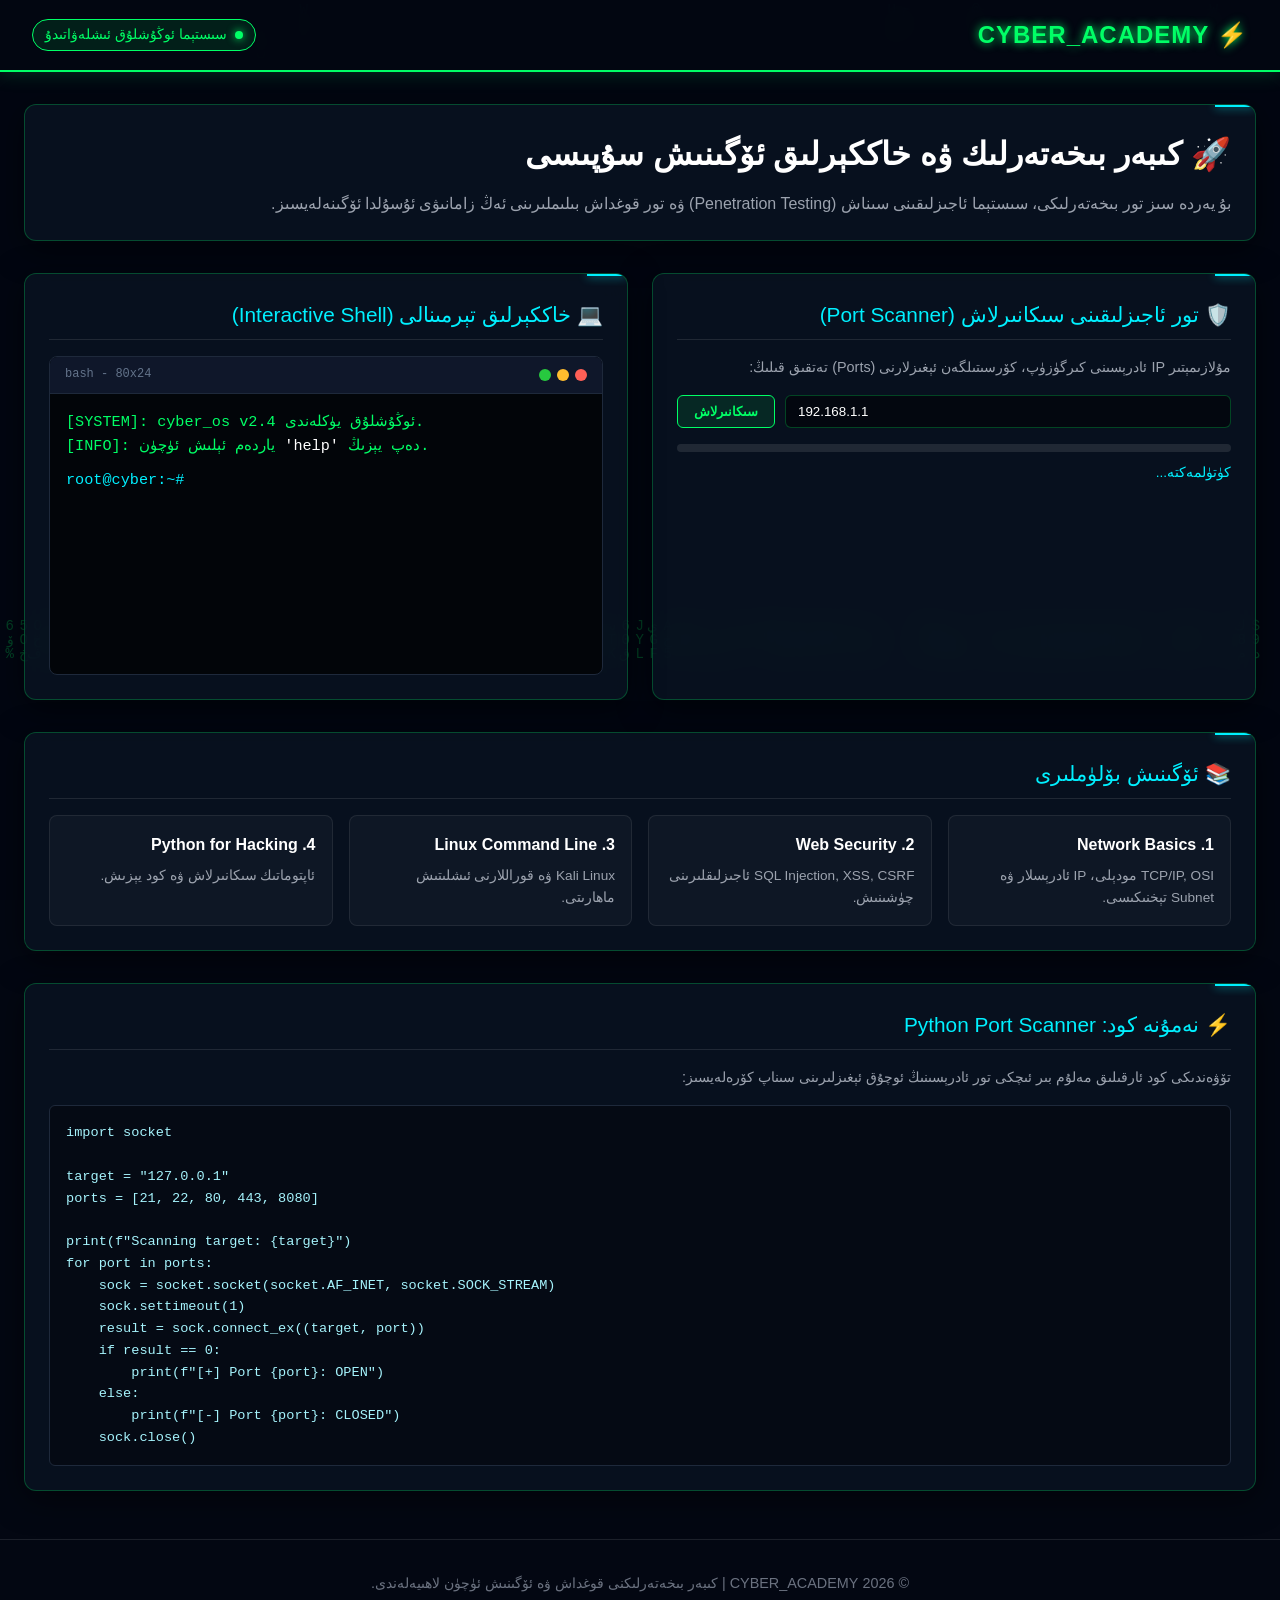
<file: index.html>
<!DOCTYPE html>
<html lang="ug" dir="rtl">
<head>
    <meta charset="UTF-8">
    <meta name="viewport" content="width=device-width, initial-scale=1.0">
    <title>CYBER_SEC // خاككېرلىق ئۆگىنىش مەركىزى</title>
    <style>
        :root {
            --bg-color: #030712;
            --main-green: #00ff66;
            --main-cyan: #00f0ff;
            --alert-red: #ff0055;
            --card-bg: rgba(10, 20, 35, 0.75);
            --border-color: rgba(0, 255, 102, 0.25);
            --font-family: 'Segoe UI', Tahoma, Geneva, Verdana, sans-serif;
        }

        * {
            box-sizing: border-box;
            margin: 0;
            padding: 0;
        }

        body {
            background-color: var(--bg-color);
            color: #d1d5db;
            font-family: var(--font-family);
            overflow-x: hidden;
            line-height: 1.6;
        }

        /* Background Matrix Canvas */
        #matrix-canvas {
            position: fixed;
            top: 0;
            left: 0;
            width: 100vw;
            height: 100vh;
            z-index: -1;
            opacity: 0.25;
        }

        /* Header Layout */
        header {
            border-bottom: 2px solid var(--main-green);
            background: rgba(3, 7, 18, 0.9);
            backdrop-filter: blur(10px);
            position: sticky;
            top: 0;
            z-index: 100;
            padding: 1rem 2rem;
            display: flex;
            justify-content: space-between;
            align-items: center;
            box-shadow: 0 0 20px rgba(0, 255, 102, 0.2);
        }

        .logo {
            display: flex;
            align-items: center;
            gap: 12px;
            font-size: 1.5rem;
            font-weight: bold;
            color: var(--main-green);
            text-shadow: 0 0 10px var(--main-green);
            letter-spacing: 1px;
        }

        .status-badge {
            background: rgba(0, 255, 102, 0.1);
            border: 1px solid var(--main-green);
            color: var(--main-green);
            padding: 4px 12px;
            border-radius: 20px;
            font-size: 0.85rem;
            display: flex;
            align-items: center;
            gap: 8px;
        }

        .pulse-dot {
            width: 8px;
            height: 8px;
            background-color: var(--main-green);
            border-radius: 50%;
            box-shadow: 0 0 8px var(--main-green);
            animation: pulse 1.5s infinite;
        }

        @keyframes pulse {
            0% { opacity: 0.3; transform: scale(0.8); }
            50% { opacity: 1; transform: scale(1.2); }
            100% { opacity: 0.3; transform: scale(0.8); }
        }

        /* Main Container */
        .container {
            max-width: 1300px;
            margin: 2rem auto;
            padding: 0 1.5rem;
            display: grid;
            grid-template-columns: 1fr;
            gap: 2rem;
        }

        /* Glowing Cyber Cards */
        .cyber-card {
            background: var(--card-bg);
            border: 1px solid var(--border-color);
            border-radius: 12px;
            padding: 1.5rem;
            backdrop-filter: blur(12px);
            box-shadow: 0 8px 32px 0 rgba(0, 0, 0, 0.5);
            position: relative;
            overflow: hidden;
            transition: all 0.3s ease;
        }

        .cyber-card::before {
            content: '';
            position: absolute;
            top: 0;
            right: 0;
            width: 40px;
            height: 2px;
            background: var(--main-cyan);
            box-shadow: 0 0 10px var(--main-cyan);
        }

        .cyber-card:hover {
            border-color: var(--main-cyan);
            box-shadow: 0 0 20px rgba(0, 240, 255, 0.2);
            transform: translateY(-2px);
        }

        .card-title {
            color: var(--main-cyan);
            font-size: 1.3rem;
            margin-bottom: 1rem;
            display: flex;
            align-items: center;
            gap: 10px;
            border-bottom: 1px solid rgba(255, 255, 255, 0.1);
            padding-bottom: 0.5rem;
        }

        /* Grid Section for Tools & Modules */
        .grid-2 {
            display: grid;
            grid-template-columns: repeat(auto-fit, minmax(320px, 1fr));
            gap: 1.5rem;
        }

        /* Terminal Window */
        .terminal-container {
            background: #020509;
            border: 1px solid #1e293b;
            border-radius: 8px;
            font-family: 'Courier New', Courier, monospace;
            overflow: hidden;
        }

        .terminal-header {
            background: #0f172a;
            padding: 8px 15px;
            display: flex;
            justify-content: space-between;
            align-items: center;
            border-bottom: 1px solid #1e293b;
        }

        .terminal-buttons {
            display: flex;
            gap: 6px;
        }

        .dot {
            width: 12px;
            height: 12px;
            border-radius: 50%;
        }

        .dot-red { background: #ff5f56; }
        .dot-yellow { background: #ffbd2e; }
        .dot-green { background: #27c93f; }

        .terminal-body {
            padding: 1rem;
            height: 280px;
            overflow-y: auto;
            direction: ltr;
            text-align: left;
            color: var(--main-green);
            font-size: 0.95rem;
        }

        .terminal-input-line {
            display: flex;
            align-items: center;
            gap: 8px;
            margin-top: 10px;
        }

        .prompt { color: var(--main-cyan); }

        .terminal-input {
            background: transparent;
            border: none;
            color: #fff;
            font-family: inherit;
            font-size: inherit;
            width: 100%;
            outline: none;
        }

        /* Buttons */
        .btn {
            background: rgba(0, 255, 102, 0.1);
            border: 1px solid var(--main-green);
            color: var(--main-green);
            padding: 8px 16px;
            border-radius: 6px;
            cursor: pointer;
            font-weight: bold;
            transition: all 0.2s;
            display: inline-flex;
            align-items: center;
            gap: 8px;
        }

        .btn:hover {
            background: var(--main-green);
            color: #000;
            box-shadow: 0 0 15px var(--main-green);
        }

        .btn-cyan {
            background: rgba(0, 240, 255, 0.1);
            border-color: var(--main-cyan);
            color: var(--main-cyan);
        }

        .btn-cyan:hover {
            background: var(--main-cyan);
            color: #000;
            box-shadow: 0 0 15px var(--main-cyan);
        }

        /* Modules Grid */
        .module-list {
            display: grid;
            grid-template-columns: repeat(auto-fit, minmax(240px, 1fr));
            gap: 1rem;
            margin-top: 1rem;
        }

        .module-item {
            background: rgba(255, 255, 255, 0.03);
            border: 1px solid rgba(255, 255, 255, 0.08);
            padding: 1rem;
            border-radius: 8px;
        }

        .module-item h4 {
            color: #fff;
            margin-bottom: 0.5rem;
        }

        /* Progress Bar */
        .progress-bar-bg {
            background: rgba(255, 255, 255, 0.1);
            height: 8px;
            border-radius: 4px;
            overflow: hidden;
            margin-top: 10px;
        }

        .progress-bar-fill {
            background: var(--main-green);
            height: 100%;
            width: 0%;
            transition: width 0.5s ease;
            box-shadow: 0 0 10px var(--main-green);
        }

        /* Code View */
        pre {
            background: #050a14;
            padding: 1rem;
            border-radius: 6px;
            border: 1px solid #1e293b;
            direction: ltr;
            text-align: left;
            color: #a5f3fc;
            overflow-x: auto;
            font-size: 0.85rem;
        }

        footer {
            text-align: center;
            padding: 2rem;
            border-top: 1px solid rgba(255, 255, 255, 0.1);
            margin-top: 3rem;
            color: #6b7280;
            font-size: 0.9rem;
        }
    </style>
</head>
<body>

    <!-- Background Matrix FX -->
    <canvas id="matrix-canvas"></canvas>

    <!-- Header -->
    <header>
        <div class="logo">
            <span>⚡ CYBER_ACADEMY</span>
        </div>
        <div class="status-badge">
            <span class="pulse-dot"></span>
            <span>سىستېما ئوڭۇشلۇق ئىشلەۋاتىدۇ</span>
        </div>
    </header>

    <!-- Main Content -->
    <div class="container">
        
        <!-- Hero Welcome -->
        <div class="cyber-card">
            <h1 style="color: #fff; margin-bottom: 10px; font-size: 2rem;">🚀 كىبەر بىخەتەرلىك ۋە خاككېرلىق ئۆگىنىش سۇپىسى</h1>
            <p style="color: #9ca3af;">
                بۇ يەردە سىز تور بىخەتەرلىكى، سىستېما ئاجىزلىقىنى سىناش (Penetration Testing) ۋە تور قوغداش بىلىملىرىنى ئەڭ زامانىۋى ئۇسۇلدا ئۆگىنەلەيسىز.
            </p>
        </div>

        <!-- Dynamic Grid: Scanner & Terminal -->
        <div class="grid-2">
            
            <!-- Interactive Scanner -->
            <div class="cyber-card">
                <div class="card-title">
                    🛡️ تور ئاجىزلىقىنى سىكانىرلاش (Port Scanner)
                </div>
                <p style="font-size: 0.9rem; margin-bottom: 1rem; color: #9ca3af;">
                    مۇلازىمېتىر IP ئادرېسىنى كىرگۈزۈپ، كۆرسىتىلگەن ئېغىزلارنى (Ports) تەتقىق قىلىڭ:
                </p>
                <div style="display: flex; gap: 10px; margin-bottom: 1rem;">
                    <input type="text" id="target-ip" value="192.168.1.1" style="background: rgba(0,0,0,0.5); border: 1px solid var(--border-color); color: #fff; padding: 8px 12px; border-radius: 6px; flex: 1; outline: none; direction: ltr;">
                    <button class="btn" onclick="startScan()">سىكانىرلاش</button>
                </div>

                <div class="progress-bar-bg">
                    <div class="progress-bar-fill" id="scan-progress"></div>
                </div>
                <div id="scan-status" style="margin-top: 10px; font-size: 0.85rem; color: var(--main-cyan);">
                    كۈتۈلمەكتە...
                </div>
            </div>

            <!-- Interactive Interactive Terminal -->
            <div class="cyber-card">
                <div class="card-title">
                    💻 خاككېرلىق تېرمىنالى (Interactive Shell)
                </div>
                <div class="terminal-container">
                    <div class="terminal-header">
                        <div class="terminal-buttons">
                            <span class="dot dot-red"></span>
                            <span class="dot dot-yellow"></span>
                            <span class="dot dot-green"></span>
                        </div>
                        <span style="font-size: 0.75rem; color: #64748b;">bash - 80x24</span>
                    </div>
                    <div class="terminal-body" id="term-body">
                        <div>[SYSTEM]: cyber_os v2.4 ئوڭۇشلۇق يۈكلەندى.</div>
                        <div>[INFO]: ياردەم ئېلىش ئۈچۈن <span style="color: #fff;">'help'</span> دەپ يېزىڭ.</div>
                        <div class="terminal-input-line">
                            <span class="prompt">root@cyber:~#</span>
                            <input type="text" class="terminal-input" id="term-input" autofocus>
                        </div>
                    </div>
                </div>
            </div>

        </div>

        <!-- Learning Modules -->
        <div class="cyber-card">
            <div class="card-title">
                📚 ئۆگىنىش بۆلۈملىرى
            </div>
            <div class="module-list">
                <div class="module-item">
                    <h4>1. Network Basics</h4>
                    <p style="font-size: 0.85rem; color: #9ca3af;">TCP/IP, OSI مودېلى، IP ئادرېسلار ۋە Subnet تېخنىكىسى.</p>
                </div>
                <div class="module-item">
                    <h4>2. Web Security</h4>
                    <p style="font-size: 0.85rem; color: #9ca3af;">SQL Injection, XSS, CSRF ئاجىزلىقلىرىنى چۈشىنىش.</p>
                </div>
                <div class="module-item">
                    <h4>3. Linux Command Line</h4>
                    <p style="font-size: 0.85rem; color: #9ca3af;">Kali Linux ۋە قوراللارنى ئىشلىتىش ماھارىتى.</p>
                </div>
                <div class="module-item">
                    <h4>4. Python for Hacking</h4>
                    <p style="font-size: 0.85rem; color: #9ca3af;">ئاپتوماتىك سىكانىرلاش ۋە كود يېزىش.</p>
                </div>
            </div>
        </div>

        <!-- Code Example Section -->
        <div class="cyber-card">
            <div class="card-title">
                ⚡ نەمۇنە كود: Python Port Scanner
            </div>
            <p style="font-size: 0.9rem; margin-bottom: 1rem; color: #9ca3af;">
                تۆۋەندىكى كود ئارقىلىق مەلۇم بىر ئىچكى تور ئادرېسىنىڭ ئوچۇق ئېغىزلىرىنى سىناپ كۆرەلەيسىز:
            </p>
<pre><code>import socket

target = "127.0.0.1"
ports = [21, 22, 80, 443, 8080]

print(f"Scanning target: {target}")
for port in ports:
    sock = socket.socket(socket.AF_INET, socket.SOCK_STREAM)
    sock.settimeout(1)
    result = sock.connect_ex((target, port))
    if result == 0:
        print(f"[+] Port {port}: OPEN")
    else:
        print(f"[-] Port {port}: CLOSED")
    sock.close()</code></pre>
        </div>

    </div>

    <!-- Footer -->
    <footer>
        <p>© 2026 CYBER_ACADEMY | كىبەر بىخەتەرلىكنى قوغداش ۋە ئۆگىنىش ئۈچۈن لاھىيەلەندى.</p>
    </footer>

    <!-- JavaScript Logic -->
    <script>
        /* --- 1. Matrix Background Animation --- */
        const canvas = document.getElementById('matrix-canvas');
        const ctx = canvas.getContext('2d');

        function resizeCanvas() {
            canvas.width = window.innerWidth;
            canvas.height = window.innerHeight;
        }
        resizeCanvas();
        window.addEventListener('resize', resizeCanvas);

        const chars = '01ABCDEFGHIJKLMNOPQRSTUVWXYZ0123456789@#$%&*ئابپتجچخداەرزژسشغفقكگڭلمنھوۇۆىي';
        const fontSize = 14;
        const columns = Math.floor(canvas.width / fontSize);
        const drops = Array(columns).fill(1);

        function drawMatrix() {
            ctx.fillStyle = 'rgba(3, 7, 18, 0.05)';
            ctx.fillRect(0, 0, canvas.width, canvas.height);

            ctx.fillStyle = '#00ff66';
            ctx.font = fontSize + 'px monospace';

            for (let i = 0; i < drops.length; i++) {
                const text = chars.charAt(Math.floor(Math.random() * chars.length));
                ctx.fillText(text, i * fontSize, drops[i] * fontSize);

                if (drops[i] * fontSize > canvas.height && Math.random() > 0.975) {
                    drops[i] = 0;
                }
                drops[i]++;
            }
        }
        setInterval(drawMatrix, 33);

        /* --- 2. Port Scanner Simulation --- */
        function startScan() {
            const ip = document.getElementById('target-ip').value;
            const progressBar = document.getElementById('scan-progress');
            const status = document.getElementById('scan-status');

            if(!ip) return;

            progressBar.style.width = '0%';
            status.innerHTML = `[+] ${ip} نى سىكانىرلاش باشلاندى...`;

            let progress = 0;
            const interval = setInterval(() => {
                progress += 10;
                progressBar.style.width = progress + '%';

                if (progress === 30) {
                    status.innerHTML = `[+] Port 80 (HTTP) ... <span style="color:var(--main-green)">ئوچۇق</span>`;
                } else if (progress === 60) {
                    status.innerHTML = `[+] Port 22 (SSH) ... <span style="color:var(--main-green)">ئوچۇق</span>`;
                } else if (progress === 90) {
                    status.innerHTML = `[+] Port 443 (HTTPS) ... <span style="color:var(--main-green)">ئوچۇق</span>`;
                } else if (progress >= 100) {
                    clearInterval(interval);
                    status.innerHTML = `<span style="color:var(--main-green)">✔ سىكانىرلاش تاماملاندى! 3 ئوچۇق ئېغىز تپىلدى.</span>`;
                }
            }, 300);
        }

        /* --- 3. Terminal Emulator --- */
        const termInput = document.getElementById('term-input');
        const termBody = document.getElementById('term-body');

        termInput.addEventListener('keydown', function(e) {
            if (e.key === 'Enter') {
                const cmd = this.value.trim().toLowerCase();
                const inputLine = this.parentElement;
                
                // Print command
                const oldLine = document.createElement('div');
                oldLine.innerHTML = `<span style="color: var(--main-cyan);">root@cyber:~#</span> ${this.value}`;
                termBody.insertBefore(oldLine, inputLine);

                // Command logic
                let response = '';
                if (cmd === 'help') {
                    response = `مەۋجۇت بۇيرۇقلار:<br>- <b style="color:#fff">scan</b>: تورنى سىكانىرلايدۇ<br>- <b style="color:#fff">tools</b>: قوراللار تىزىملىكى<br>- <b style="color:#fff">clear</b>: تېرمىنالنى ئۆچۈرىدۇ<br>- <b style="color:#fff">about</b>: سۇپا ھەققىدە`;
                } else if (cmd === 'scan') {
                    response = `[+] target 127.0.0.1 نى سىكانىرلاۋاتىدۇ...<br>Port 80/tcp OPEN http<br>Port 443/tcp OPEN https`;
                } else if (cmd === 'tools') {
                    response = `1. Nmap (Network Scanner)<br>2. Wireshark (Packet Sniffer)<br>3. Metasploit Framework`;
                } else if (cmd === 'about') {
                    response = `CYBER_ACADEMY v1.0 - كىبەر بىخەتەرلىك ئۆگىنىش بېكىتى.`;
                } else if (cmd === 'clear') {
                    termBody.innerHTML = '';
                    termBody.appendChild(inputLine);
                    this.value = '';
                    return;
                } else if (cmd !== '') {
                    response = `<span style="color: var(--alert-red);">بۇيرۇق تېپىلمىدى: ${cmd}. 'help' دەپ يېزىپ كۆرۈڭ.</span>`;
                }

                if (response) {
                    const resLine = document.createElement('div');
                    resLine.style.marginBottom = '8px';
                    resLine.style.color = '#9ca3af';
                    resLine.innerHTML = response;
                    termBody.insertBefore(resLine, inputLine);
                }

                this.value = '';
                termBody.scrollTop = termBody.scrollHeight;
            }
        });
    </script>
</body>
</html>
</file>
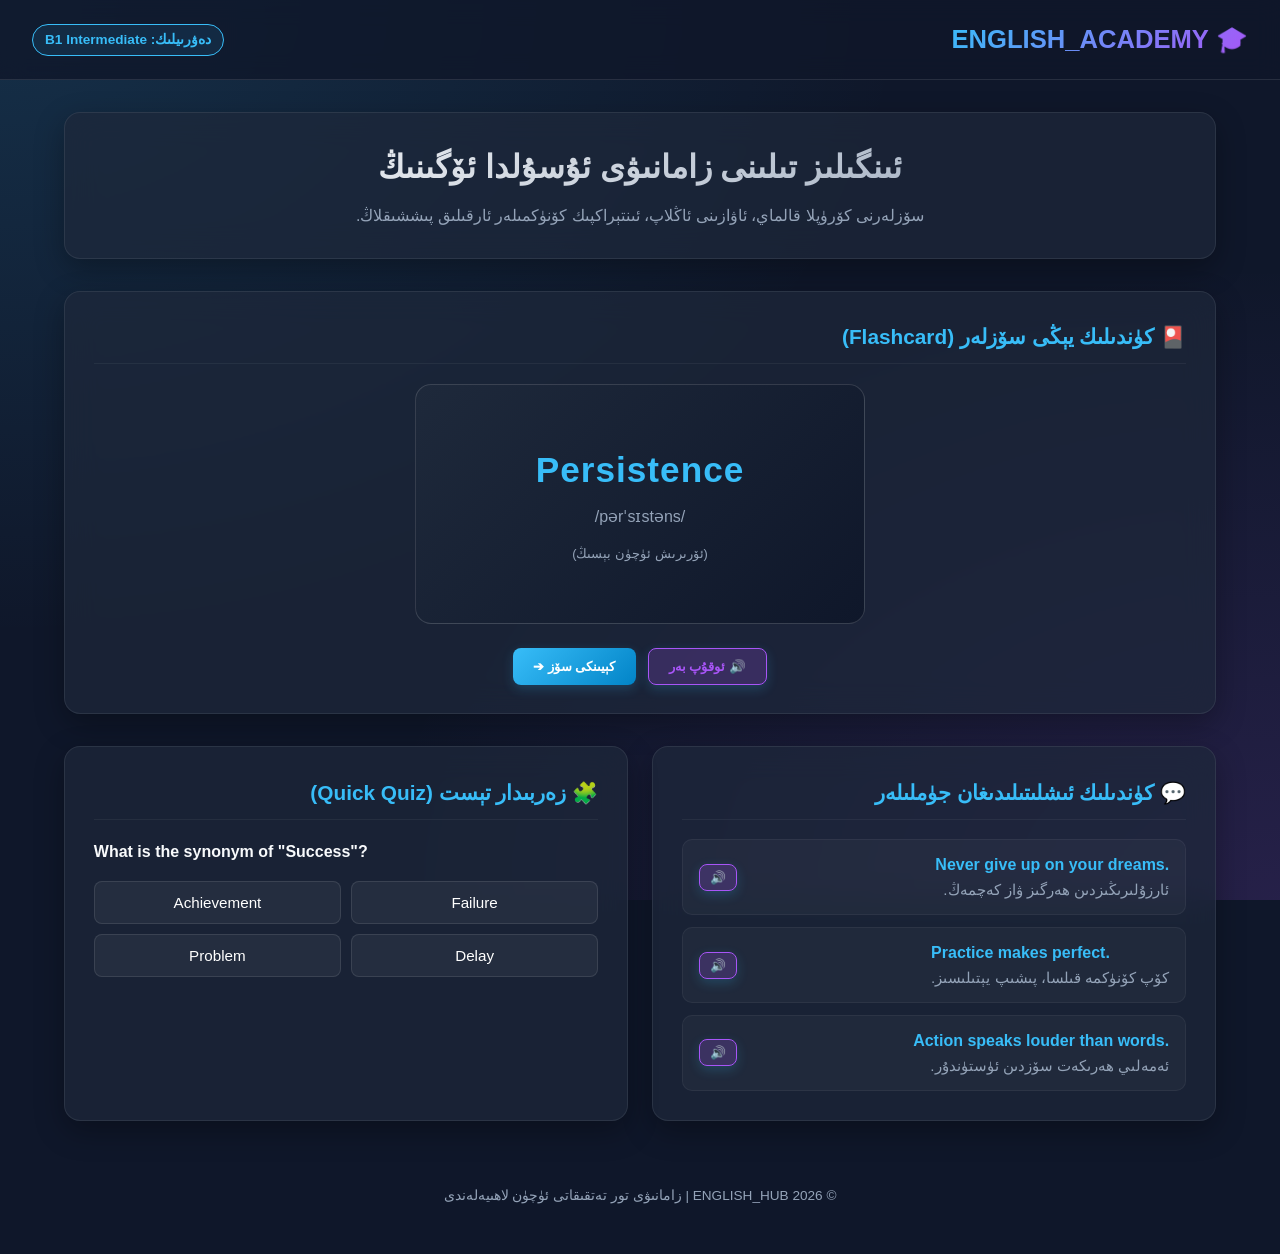
<file: index2.html>
<!DOCTYPE html>
<html lang="ug" dir="rtl">
<head>
    <meta charset="UTF-8">
    <meta name="viewport" content="width=device-width, initial-scale=1.0">
    <title>ENGLISH HUB // ئىنگىلىز تىلى ئۆگىنىش سۇپىسى</title>
    <style>
        :root {
            --bg-color: #0f172a;
            --card-bg: rgba(30, 41, 59, 0.7);
            --accent-blue: #38bdf8;
            --accent-purple: #a855f7;
            --accent-green: #22c55e;
            --text-main: #f8fafc;
            --text-sub: #94a3b8;
            --border-glow: rgba(56, 189, 248, 0.3);
        }

        * {
            box-sizing: border-box;
            margin: 0;
            padding: 0;
            font-family: 'Segoe UI', Tahoma, Geneva, Verdana, sans-serif;
        }

        body {
            background-color: var(--bg-color);
            color: var(--text-main);
            background-image: 
                radial-gradient(at 0% 0%, rgba(56, 189, 248, 0.15) 0px, transparent 50%),
                radial-gradient(at 100% 100%, rgba(168, 85, 247, 0.15) 0px, transparent 50%);
            background-attachment: fixed;
            min-height: 100vh;
            line-height: 1.6;
            padding-bottom: 3rem;
        }

        /* Header Layout */
        header {
            background: rgba(15, 23, 42, 0.8);
            backdrop-filter: blur(12px);
            border-bottom: 1px solid rgba(255, 255, 255, 0.1);
            padding: 1.2rem 2rem;
            position: sticky;
            top: 0;
            z-index: 100;
            display: flex;
            justify-content: space-between;
            align-items: center;
        }

        .logo {
            font-size: 1.6rem;
            font-weight: 800;
            background: linear-gradient(135deg, var(--accent-blue), var(--accent-purple));
            -webkit-background-clip: text;
            -webkit-text-fill-color: transparent;
            display: flex;
            align-items: center;
            gap: 10px;
        }

        .level-badge {
            background: rgba(56, 189, 248, 0.1);
            border: 1px solid var(--accent-blue);
            color: var(--accent-blue);
            padding: 4px 12px;
            border-radius: 20px;
            font-size: 0.85rem;
            font-weight: bold;
        }

        /* Main Container */
        .container {
            max-width: 1200px;
            margin: 2rem auto;
            padding: 0 1.5rem;
            display: grid;
            gap: 2rem;
        }

        /* Glassmorphism Cards */
        .glass-card {
            background: var(--card-bg);
            backdrop-filter: blur(16px);
            border: 1px solid rgba(255, 255, 255, 0.08);
            border-radius: 16px;
            padding: 1.8rem;
            box-shadow: 0 10px 30px rgba(0, 0, 0, 0.3);
            transition: transform 0.3s ease, border-color 0.3s ease;
        }

        .glass-card:hover {
            border-color: var(--border-glow);
            transform: translateY(-3px);
        }

        .card-header {
            font-size: 1.3rem;
            font-weight: bold;
            color: var(--accent-blue);
            margin-bottom: 1.2rem;
            display: flex;
            align-items: center;
            gap: 10px;
            border-bottom: 1px solid rgba(255, 255, 255, 0.05);
            padding-bottom: 0.6rem;
        }

        /* Interactive Flashcard Section */
        .flashcard-container {
            display: flex;
            flex-direction: column;
            align-items: center;
            gap: 1.5rem;
        }

        .flashcard {
            width: 100%;
            max-width: 450px;
            height: 240px;
            perspective: 1000px;
            cursor: pointer;
        }

        .flashcard-inner {
            position: relative;
            width: 100%;
            height: 100%;
            text-align: center;
            transition: transform 0.6s cubic-bezier(0.4, 0, 0.2, 1);
            transform-style: preserve-3d;
            border-radius: 16px;
        }

        .flashcard.flipped .flashcard-inner {
            transform: rotateY(180deg);
        }

        .card-front, .card-back {
            position: absolute;
            width: 100%;
            height: 100%;
            backface-visibility: hidden;
            border-radius: 16px;
            display: flex;
            flex-direction: column;
            justify-content: center;
            align-items: center;
            padding: 1.5rem;
            border: 1px solid rgba(255, 255, 255, 0.15);
        }

        .card-front {
            background: linear-gradient(135deg, #1e293b, #0f172a);
            color: var(--accent-blue);
        }

        .card-back {
            background: linear-gradient(135deg, #3b0764, #1e1b4b);
            color: var(--accent-purple);
            transform: rotateY(180deg);
        }

        .word-en {
            font-size: 2.2rem;
            font-weight: bold;
            direction: ltr;
            letter-spacing: 1px;
        }

        .phonetic {
            font-size: 1rem;
            color: var(--text-sub);
            margin-top: 5px;
            direction: ltr;
        }

        .word-ug {
            font-size: 1.8rem;
            font-weight: bold;
            color: #fff;
        }

        .controls {
            display: flex;
            gap: 12px;
        }

        .btn {
            background: linear-gradient(135deg, var(--accent-blue), #0284c7);
            color: #fff;
            border: none;
            padding: 10px 20px;
            border-radius: 8px;
            font-weight: bold;
            cursor: pointer;
            transition: all 0.2s ease;
            display: inline-flex;
            align-items: center;
            gap: 8px;
            box-shadow: 0 4px 12px rgba(56, 189, 248, 0.2);
        }

        .btn:hover {
            opacity: 0.9;
            transform: scale(1.03);
        }

        .btn-audio {
            background: rgba(168, 85, 247, 0.2);
            border: 1px solid var(--accent-purple);
            color: var(--accent-purple);
        }

        .btn-audio:hover {
            background: var(--accent-purple);
            color: #fff;
        }

        /* Grid Layout for Modules */
        .grid-2 {
            display: grid;
            grid-template-columns: repeat(auto-fit, minmax(320px, 1fr));
            gap: 1.5rem;
        }

        /* Daily Phrases Table */
        .phrase-list {
            display: flex;
            flex-direction: column;
            gap: 12px;
        }

        .phrase-item {
            background: rgba(255, 255, 255, 0.03);
            border: 1px solid rgba(255, 255, 255, 0.05);
            padding: 12px 16px;
            border-radius: 10px;
            display: flex;
            justify-content: space-between;
            align-items: center;
        }

        .phrase-en {
            direction: ltr;
            font-weight: 600;
            color: var(--accent-blue);
        }

        .phrase-ug {
            color: var(--text-sub);
            font-size: 0.95rem;
        }

        /* Quiz Box */
        .quiz-options {
            display: grid;
            grid-template-columns: 1fr 1fr;
            gap: 10px;
            margin-top: 1rem;
        }

        .quiz-btn {
            background: rgba(255, 255, 255, 0.05);
            border: 1px solid rgba(255, 255, 255, 0.1);
            color: #fff;
            padding: 12px;
            border-radius: 8px;
            cursor: pointer;
            transition: all 0.2s;
            font-size: 0.95rem;
        }

        .quiz-btn:hover {
            background: rgba(56, 189, 248, 0.2);
            border-color: var(--accent-blue);
        }

        footer {
            text-align: center;
            margin-top: 4rem;
            color: var(--text-sub);
            font-size: 0.85rem;
        }
    </style>
</head>
<body>

    <!-- Header -->
    <header>
        <div class="logo">
            🎓 ENGLISH_ACADEMY
        </div>
        <div class="level-badge">
            دەۋرىيلىك: B1 Intermediate
        </div>
    </header>

    <div class="container">

        <!-- Banner -->
        <div class="glass-card" style="text-align: center;">
            <h1 style="font-size: 2rem; margin-bottom: 10px; background: linear-gradient(135deg, #fff, var(--text-sub)); -webkit-background-clip: text; -webkit-text-fill-color: transparent;">
                ئىنگىلىز تىلىنى زامانىۋى ئۇسۇلدا ئۆگىنىڭ
            </h1>
            <p style="color: var(--text-sub);">
                سۆزلەرنى كۆرۈپلا قالماي، ئاۋازىنى ئاڭلاپ، ئىنتېراكپىك كۆنۈكمىلەر ئارقىلىق پىششىقلاڭ.
            </p>
        </div>

        <!-- Section 1: Flashcard & Audio -->
        <div class="glass-card">
            <div class="card-header">
                🎴 كۈندىلىك يېڭى سۆزلەر (Flashcard)
            </div>
            <div class="flashcard-container">
                
                <div class="flashcard" id="flashcard" onclick="flipCard()">
                    <div class="flashcard-inner">
                        <div class="card-front">
                            <div class="word-en" id="card-en">Persistence</div>
                            <div class="phonetic" id="card-phonetic">/pərˈsɪstəns/</div>
                            <div style="margin-top: 15px; font-size: 0.8rem; color: var(--text-sub);">(ئۆرىرىش ئۈچۈن بېسىڭ)</div>
                        </div>
                        <div class="card-back">
                            <div class="word-ug" id="card-ug">ئىزچىللىق / چىدامچانلىق</div>
                            <div style="margin-top: 10px; font-size: 0.85rem; color: #d8b4fe;">مىسال: Success requires persistence.</div>
                        </div>
                    </div>
                </div>

                <div class="controls">
                    <button class="btn btn-audio" onclick="speakWord()">🔊 ئوقۇپ بەر</button>
                    <button class="btn" onclick="nextCard()">كېيىنكى سۆز ➔</button>
                </div>

            </div>
        </div>

        <!-- Section 2: Phrases & Quiz -->
        <div class="grid-2">
            
            <!-- Daily Phrases -->
            <div class="glass-card">
                <div class="card-header">
                    💬 كۈندىلىك ئىشلىتىلىدىغان جۈملىلەر
                </div>
                <div class="phrase-list">
                    <div class="phrase-item">
                        <div>
                            <div class="phrase-en">Never give up on your dreams.</div>
                            <div class="phrase-ug">ئارزۇلىرىڭىزدىن ھەرگىز ۋاز كەچمەڭ.</div>
                        </div>
                        <button class="btn btn-audio" style="padding: 5px 10px; font-size: 0.8rem;" onclick="speakText('Never give up on your dreams.')">🔊</button>
                    </div>
                    <div class="phrase-item">
                        <div>
                            <div class="phrase-en">Practice makes perfect.</div>
                            <div class="phrase-ug">كۆپ كۆنۈكمە قىلسا، پىشىپ يېتىلىسىز.</div>
                        </div>
                        <button class="btn btn-audio" style="padding: 5px 10px; font-size: 0.8rem;" onclick="speakText('Practice makes perfect.')">🔊</button>
                    </div>
                    <div class="phrase-item">
                        <div>
                            <div class="phrase-en">Action speaks louder than words.</div>
                            <div class="phrase-ug">ئەمەلىي ھەرىكەت سۆزدىن ئۈستۈندۇر.</div>
                        </div>
                        <button class="btn btn-audio" style="padding: 5px 10px; font-size: 0.8rem;" onclick="speakText('Action speaks louder than words.')">🔊</button>
                    </div>
                </div>
            </div>

            <!-- Mini Interactive Quiz -->
            <div class="glass-card">
                <div class="card-header">
                    🧩 زەربىدار تېست (Quick Quiz)
                </div>
                <p id="quiz-question" style="font-weight: bold; margin-bottom: 10px; direction: ltr; text-align: left;">
                    What is the synonym of "Success"?
                </p>
                <div class="quiz-options" id="quiz-options">
                    <button class="quiz-btn" onclick="checkAnswer(false, this)">Failure</button>
                    <button class="quiz-btn" onclick="checkAnswer(true, this)">Achievement</button>
                    <button class="quiz-btn" onclick="checkAnswer(false, this)">Delay</button>
                    <button class="quiz-btn" onclick="checkAnswer(false, this)">Problem</button>
                </div>
                <div id="quiz-result" style="margin-top: 15px; font-weight: bold;"></div>
            </div>

        </div>

    </div>

    <footer>
        <p>© 2026 ENGLISH_HUB | زامانىۋى تور تەتقىقاتى ئۈچۈن لاھىيەلەندى</p>
    </footer>

    <!-- JavaScript Logic -->
    <script>
        /* --- Words Dataset --- */
        const words = [
            { en: "Persistence", phonetic: "/pərˈsɪstəns/", ug: "ئىزچىللىق / چىدامچانلىق" },
            { en: "Ambition", phonetic: "/æmˈbɪʃ.ən/", ug: "ئۇلۇغ تەنتەكلىك / ئارزۇ-ئارمان" },
            { en: "Innovation", phonetic: "/ˌɪn.əˈveɪ.ʃən/", ug: "يېڭىلىق يارىتىش" },
            { en: "Curiosity", phonetic: "/ˌkjʊər.iˈɒs.ə.ti/", ug: "قىزىقسىنىش / قىزىقىش" },
            { en: "Knowledge", phonetic: "/ˈnɒl.ɪdʒ/", ug: "بىلىم / ئىلمىي بىلىم" }
        ];

        let currentIndex = 0;

        function updateCard() {
            const card = document.getElementById('flashcard');
            card.classList.remove('flipped');
            
            setTimeout(() => {
                document.getElementById('card-en').innerText = words[currentIndex].en;
                document.getElementById('card-phonetic').innerText = words[currentIndex].phonetic;
                document.getElementById('card-ug').innerText = words[currentIndex].ug;
            }, 200);
        }

        function flipCard() {
            document.getElementById('flashcard').classList.toggle('flipped');
        }

        function nextCard() {
            currentIndex = (currentIndex + 1) % words.length;
            updateCard();
        }

        /* --- Text To Speech (Audio) --- */
        function speakWord() {
            const text = words[currentIndex].en;
            speakText(text);
        }

        function speakText(text) {
            if ('speechSynthesis' in window) {
                const utterance = new SpeechSynthesisUtterance(text);
                utterance.lang = 'en-US';
                utterance.rate = 0.9; // A bit slower for learning
                window.speechSynthesis.speak(utterance);
            } else {
                alert('كۆپۈتېرىڭىز ئاۋازلىق ئوقۇشنى قوللىمىدى.');
            }
        }

        /* --- Quiz Logic --- */
        function checkAnswer(isCorrect, btn) {
            const resultDiv = document.getElementById('quiz-result');
            const allBtns = document.querySelectorAll('.quiz-btn');

            allBtns.forEach(b => {
                b.style.background = 'rgba(255, 255, 255, 0.05)';
                b.style.borderColor = 'rgba(255, 255, 255, 0.1)';
            });

            if (isCorrect) {
                btn.style.background = 'rgba(34, 197, 94, 0.3)';
                btn.style.borderColor = 'var(--accent-green)';
                resultDiv.style.color = 'var(--accent-green)';
                resultDiv.innerHTML = '✔ ئاپىرىن! توغرا جاۋاب بەردىڭىز.';
            } else {
                btn.style.background = 'rgba(239, 68, 68, 0.3)';
                btn.style.borderColor = '#ef4444';
                resultDiv.style.color = '#ef4444';
                resultDiv.innerHTML = '✖ خاتا بولۇپ قالدى، قايتا سىناپ كۆرۈڭ!';
            }
        }
    </script>
</body>
</html>
</file>
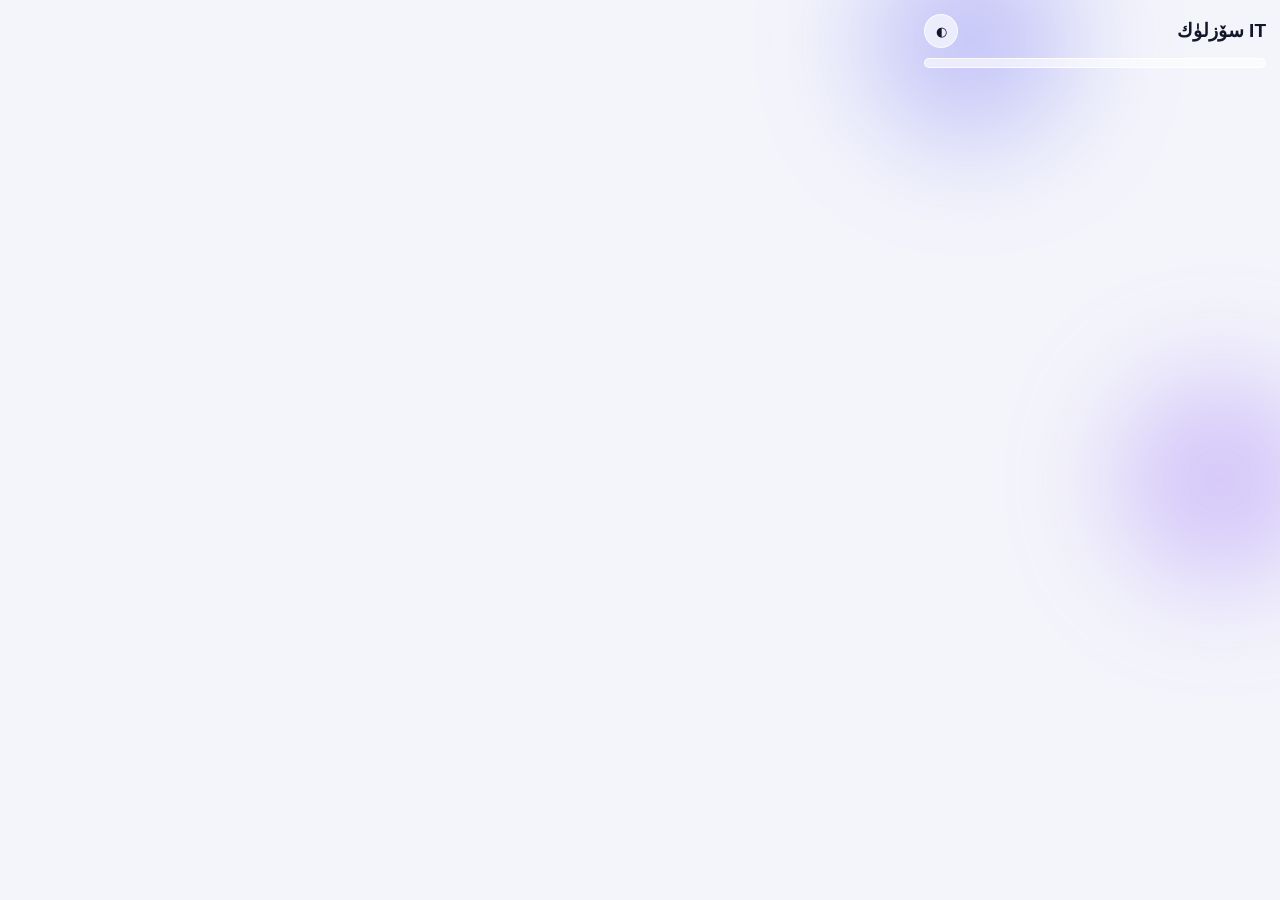
<file: popup.html>
<!doctype html>
<html lang="ug" dir="rtl">
<head>
<meta charset="utf-8">
<title>IT سۆزلۈك</title>
<link rel="stylesheet" href="popup.css">
</head>
<body>
<div class="blob b1"></div><div class="blob b2"></div>
<header>
  <div><h1>IT سۆزلۈك</h1><small id="dayInfo"></small></div>
  <button id="theme" class="icon" title="تېما">◐</button>
</header>
<nav id="tabs"></nav>
<main id="main"></main>
<p id="note" class="muted"></p>
<script src="words.js"></script>
<script src="popup.js"></script>
</body>
</html>
</file>
<file: popup.css>
:root{--bg:#f4f5fb;--tx:#14162a;--mu:#6b7090;--gl:rgba(255,255,255,.62);--bd:rgba(255,255,255,.8);--ac:#5b5bf0;--ac2:#8b5cf6;--ok:#16a34a;--bad:#e11d48;--sh:0 8px 30px rgba(60,60,140,.12)}
@media(prefers-color-scheme:dark){:root:not([data-theme=light]){--bg:#0d0f1a;--tx:#eceefc;--mu:#9498b8;--gl:rgba(30,33,56,.6);--bd:rgba(255,255,255,.09);--sh:0 8px 30px rgba(0,0,0,.4)}}
:root[data-theme=dark]{--bg:#0d0f1a;--tx:#eceefc;--mu:#9498b8;--gl:rgba(30,33,56,.6);--bd:rgba(255,255,255,.09);--sh:0 8px 30px rgba(0,0,0,.4)}
*{box-sizing:border-box;margin:0}
body{width:370px;min-height:520px;padding:14px;background:var(--bg);color:var(--tx);font:14px/1.6 "Segoe UI","Noto Naskh Arabic","UKIJ Tuz",Tahoma,sans-serif;position:relative;overflow-x:hidden}
.blob{position:absolute;width:200px;height:200px;border-radius:50%;filter:blur(60px);opacity:.35;z-index:0}
.b1{background:var(--ac);top:-60px;left:-40px}.b2{background:var(--ac2);bottom:-60px;right:-40px}
header,nav,main,#note{position:relative;z-index:1}
header{display:flex;justify-content:space-between;align-items:center;margin-bottom:10px}
h1{font-size:19px}small,.muted{color:var(--mu);font-size:12px}
nav{display:flex;gap:4px;padding:4px;border-radius:14px;background:var(--gl);border:1px solid var(--bd);backdrop-filter:blur(16px);margin-bottom:12px}
nav button{flex:1;border:0;background:none;color:var(--mu);padding:7px 2px;border-radius:10px;font:inherit;font-size:13px;cursor:pointer;transition:.2s}
nav button.on{background:linear-gradient(135deg,var(--ac),var(--ac2));color:#fff;box-shadow:var(--sh)}
.card{background:var(--gl);border:1px solid var(--bd);border-radius:16px;padding:12px 14px;margin-bottom:10px;backdrop-filter:blur(18px);box-shadow:var(--sh);animation:in .35s ease both}
@keyframes in{from{opacity:0;transform:translateY(8px)}}
.row{display:flex;justify-content:space-between;align-items:center;gap:8px}
.en{font:600 17px/1.3 system-ui,sans-serif;direction:ltr}
.ug{color:var(--mu)}
.icon{border:1px solid var(--bd);background:var(--gl);color:var(--tx);width:34px;height:34px;border-radius:50%;cursor:pointer;transition:.15s}
.icon:hover{transform:scale(1.1)}.icon:active{transform:scale(.92)}
.btn{width:100%;border:0;border-radius:12px;padding:9px;margin-top:6px;color:#fff;font:inherit;font-weight:600;cursor:pointer;background:linear-gradient(135deg,var(--ac),var(--ac2));transition:.15s}
.btn:hover{filter:brightness(1.08)}.btn:active{transform:scale(.97)}.btn:disabled{opacity:.5}
.opt{display:block;width:100%;margin-top:6px;padding:9px 12px;border-radius:12px;border:1px solid var(--bd);background:var(--gl);color:var(--tx);font:inherit;cursor:pointer;text-align:center;transition:.15s}
.opt:hover{transform:translateY(-1px);border-color:var(--ac)}
.opt.ok,.inp.ok{background:rgba(22,163,74,.2);border-color:var(--ok)}.opt.bad,.inp.bad{background:rgba(225,29,72,.2);border-color:var(--bad)}
.q{font:700 22px/1.4 system-ui,sans-serif;text-align:center;margin:8px 0;direction:ltr}.q.rtl{direction:rtl;font-family:inherit}
.prog{text-align:center;color:var(--mu);font-size:12px}.center{text-align:center}.big{font-size:44px;font-weight:800}
.inp{width:100%;padding:9px;border-radius:12px;border:1px solid var(--bd);background:var(--gl);color:var(--tx);font:16px system-ui;text-align:center}
.ans{color:var(--ok);direction:ltr;text-align:center}
.done::after{content:" ✓";color:var(--ok)}
</file>
